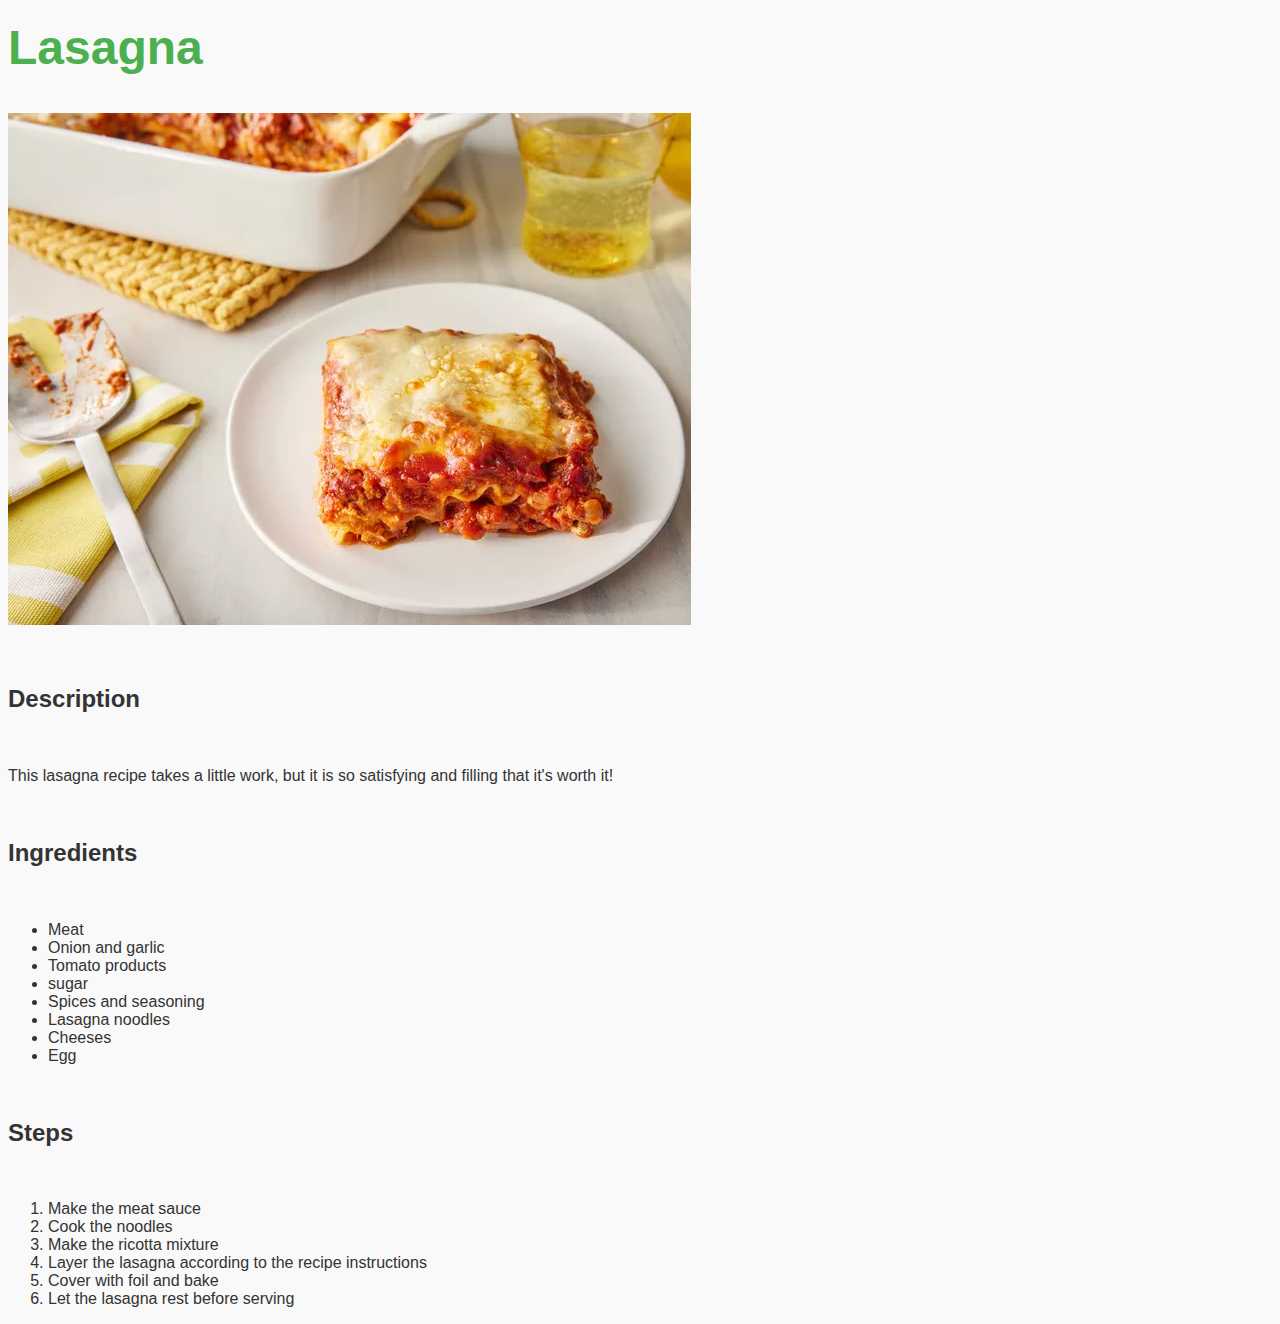
<file: recipes/lasagna.html>
<!DOCTYPE html>
<html lang="en">
<head>
    <meta charset="UTF-8">
    <meta name="viewport" content="width=device-width, initial-scale=1.0">
    <title>Lasagna</title>
    <link rel="stylesheet" href="css/style.css">
</head>
<body>
    <h1>Lasagna</h1>
    <br>
    <div class="container">
    <img src="img/lasagna.webp" alt="lasagna pic">
</div>
    <br>
    <br>
    <h2>Description</h2>
    <br>
    <p>This lasagna recipe takes a little work, but it is so satisfying and filling that it's worth it!</p>
    <br>
    <h2>Ingredients</h2>
    <br>
    <ul>
        <li>Meat</li>
        <li>Onion and garlic</li>
        <li>Tomato products</li>
        <li>sugar</li>
        <li>Spices and seasoning</li>
        <li>Lasagna noodles</li>
        <li>Cheeses</li>
        <li>Egg</li> 

    </ul>
    <br>
    <h2>Steps</h2>
    <br>
    <ol>
        <li>Make the meat sauce</li>
        <li>Cook the noodles</li>
        <li>Make the ricotta mixture</li>
        <li>Layer the lasagna according to the recipe instructions</li>
        <li>Cover with foil and bake</li>
        <li>Let the lasagna rest before serving</li>
    </ol>

</body>
</html>
</file>
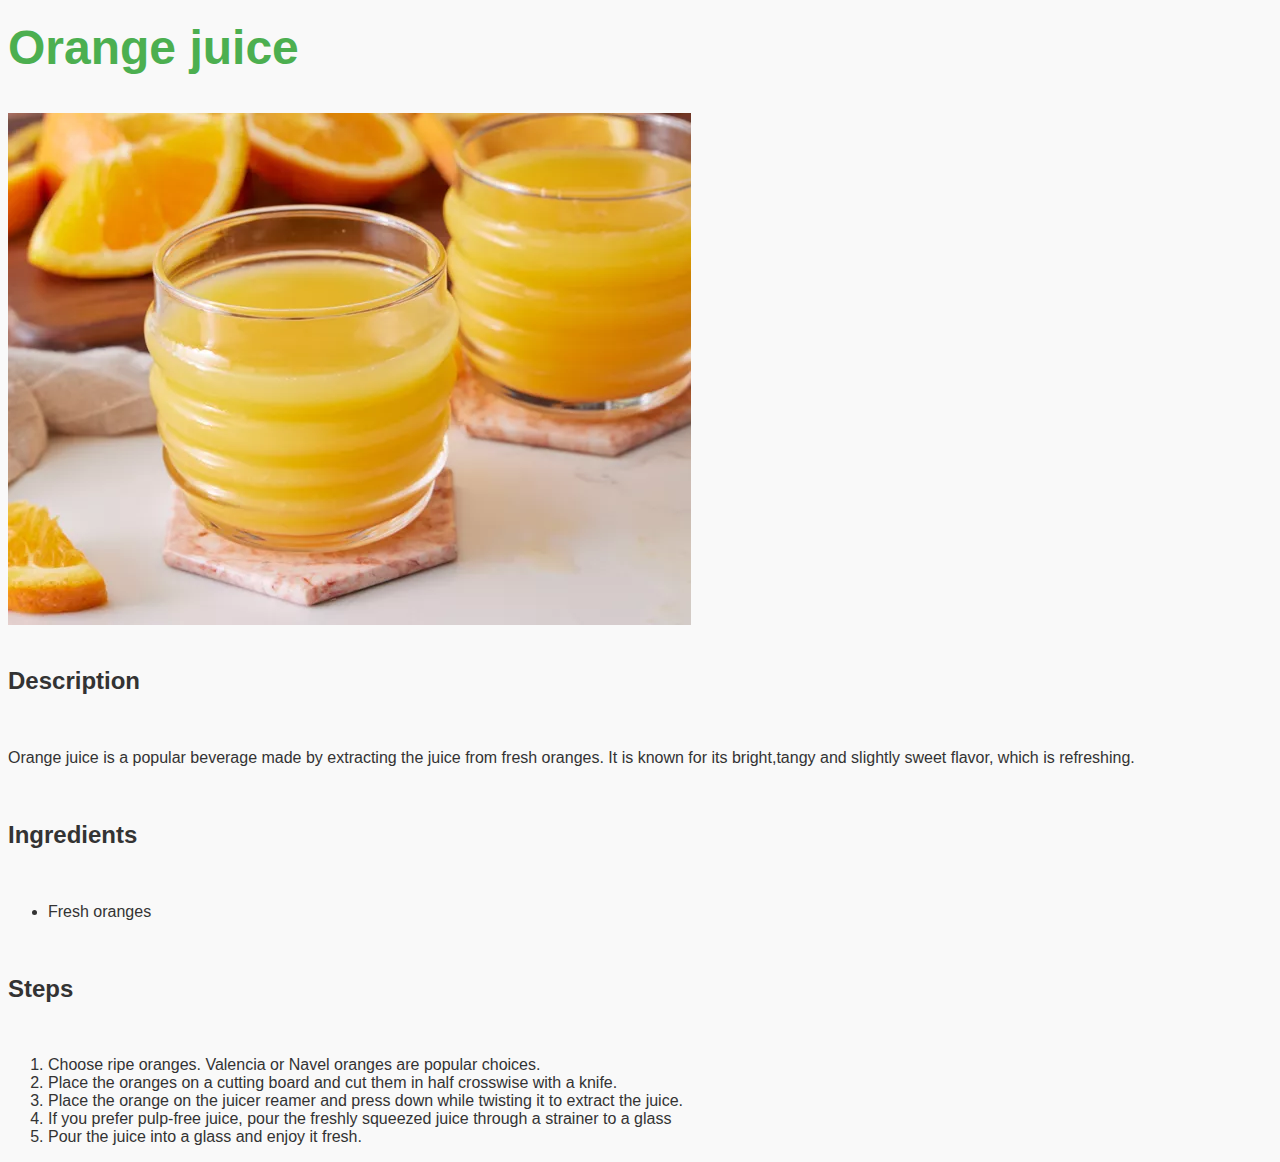
<file: recipes/orange.html>
<!DOCTYPE html>
<html lang="en">
<head>
    <meta charset="UTF-8">
    <meta name="viewport" content="width=device-width, initial-scale=1.0">
    <title>briyani</title>
    <link rel="stylesheet" href="css/style.css">
</head>
<body>
   <h1>Orange juice</h1> 
   <br>
   <div class="container">
   <img src="img/orange.webp" alt="orange juice">
   </div>
   <br>
   <h2>Description</h2>
   <br>
   <p>
    Orange juice is a popular beverage made by extracting the juice from fresh oranges. It is known for its bright,tangy
    and slightly sweet flavor, which is refreshing.
   </p>
   <br>
   <h2>Ingredients</h2>
   <br>
   <ul>
   <li>Fresh oranges</li>
   </ul>
<br>
<h2>Steps</h2>
<br>
<ol>
    <li>Choose ripe oranges. Valencia or Navel oranges are popular choices.</li>
    <li>Place the oranges on a cutting board and cut them in half crosswise with a knife.</li>
    <li>Place the orange on the juicer reamer and press down while twisting it to extract the juice.</li>
    <li>If you prefer pulp-free juice, pour the freshly squeezed juice through a strainer to a glass</li>
    <li>Pour the juice into a glass and enjoy it fresh.</li>
</ol>
</body>
</html>
</file>
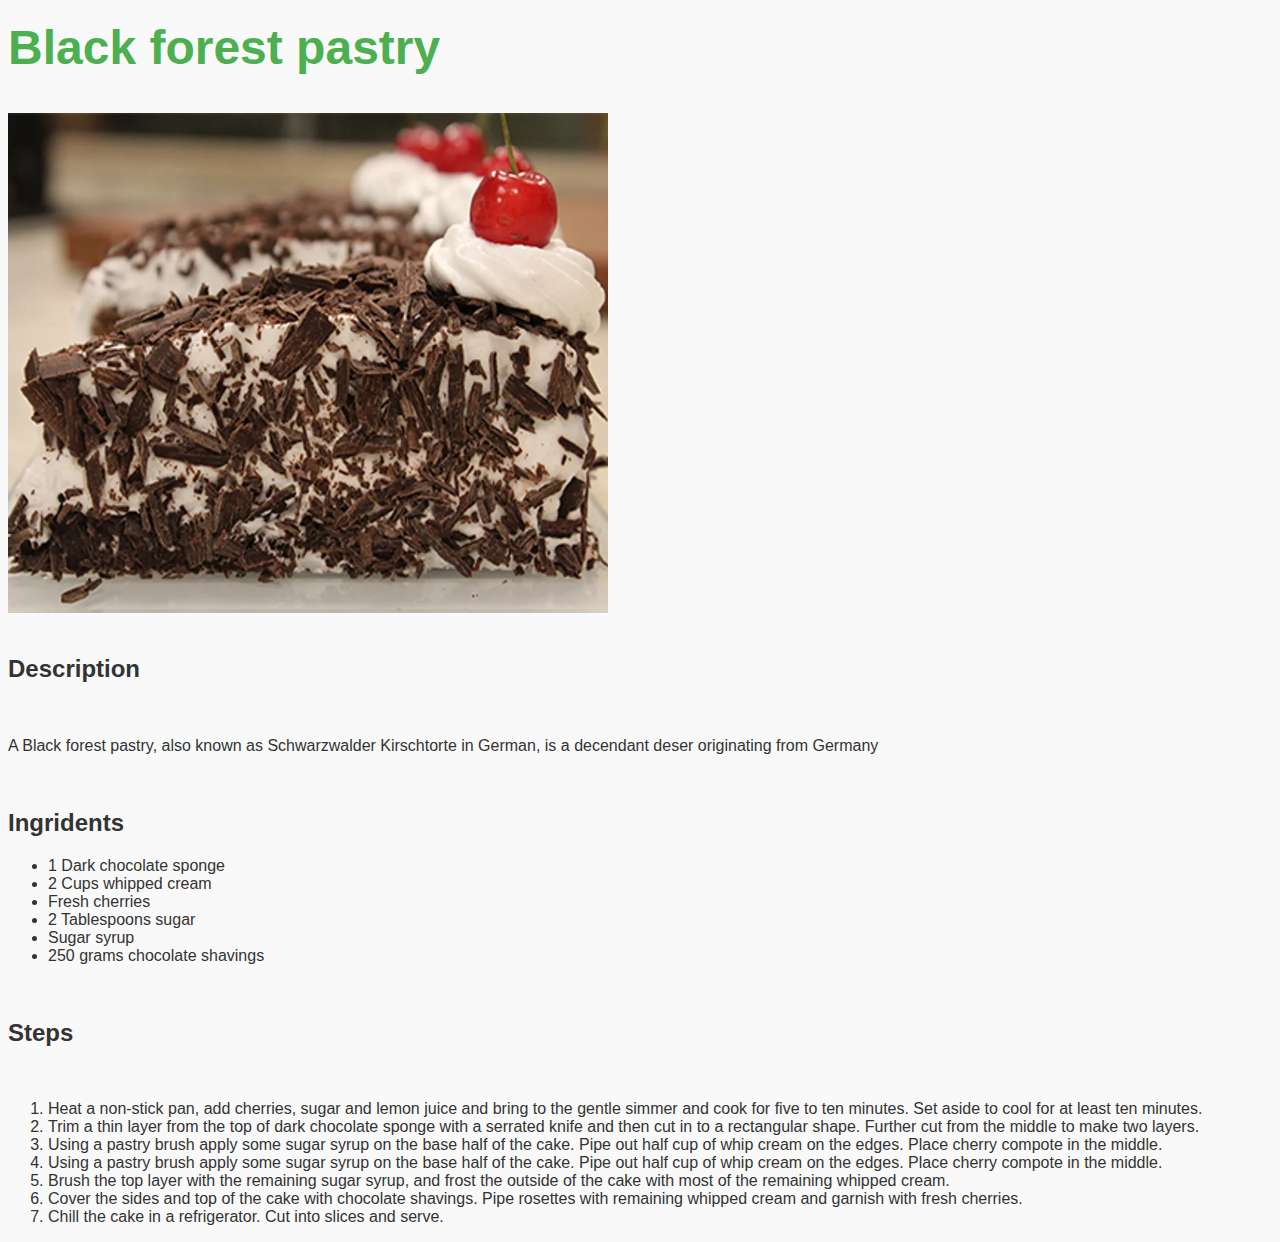
<file: recipes/pastry.html>
<!DOCTYPE html>
<html lang="en">

<head>
    <meta charset="UTF-8">
    <meta name="viewport" content="width=device-width, initial-scale=1.0">
    <title>Black forest pastry</title>
    <link rel="stylesheet" href="css/style.css">

</head>

<body>
    <h1>Black forest pastry</h1>
    <br>
    <div class="container">
        <img src="img/pastry.webp" alt="pastry pic" height="500px" width="600px">
    </div>
    <br>
    <h2>Description</h2>
    <br>
    <p>A Black forest pastry, also known as Schwarzwalder Kirschtorte in German, is a decendant deser originating from Germany</p>
    <br>
    <h2>Ingridents</h2>
    <ul>
        <li>1 Dark chocolate sponge</li>
        <li>2 Cups whipped cream </li>
        <li>Fresh cherries</li>
        <li>2 Tablespoons sugar</li>
        <li>Sugar syrup</li>
        <li>250 grams chocolate shavings</li>
    </ul>
    <br>
    <h2>Steps</h2>
    <br>
    <ol>
        <li>Heat a non-stick pan, add cherries, sugar and lemon juice and bring to the gentle simmer and cook for five
            to ten minutes. Set aside to cool for at least ten minutes.</li>
        <li>Trim a thin layer from the top of dark chocolate sponge with a serrated knife and then cut in to a
            rectangular shape. Further cut from the middle to make two layers.</li>
        <li>Using a pastry brush apply some sugar syrup on the base half of the cake. Pipe out half cup of whip cream on
            the edges. Place cherry compote in the middle. </li>
        <li>Using a pastry brush apply some sugar syrup on the base half of the cake. Pipe out half cup of whip cream on
            the edges. Place cherry compote in the middle. </li>
        <li>Brush the top layer with the remaining sugar syrup, and frost the outside of the cake with most of the
            remaining whipped cream.</li>
        <li>Cover the sides and top of the cake with chocolate shavings. Pipe rosettes with remaining whipped cream and
            garnish with fresh cherries.</li>
            <li>Chill the cake in a refrigerator. Cut into slices and serve.</li>
    </ol>




</body>

</html>
</file>
<file: recipes/css/style.css>
body {
    font-family: Arial, sans-serif;
    background-color: #f9f9f9;
    color: #333; 
}

h1 {
    font-size: 3em;
    margin: 20px 0;
    color: #4CAF50;
}

ul#fancy {
    list-style-type: none;
    padding: 0;
}

ul#fancy li {
    display: inline-block;
    margin: 10px;
}

ul#fancy li a {
    text-decoration: none;
    font-size: 1.5em;
    color: white;
    padding: 10px 20px;
    border-radius: 5px;
    transition: background-color 0.3s ease;
}

ul#fancy li.one a {
    background-color: #ff5733;
}

ul#fancy li.two a {
    background-color: #33aaff;
}

ul#fancy li.three a {
    background-color: #ff33aa;
}

ul#fancy li a:hover {
    background-color: #333;
    color: #fff;
}

#center{
    margin: 0;
    padding: 0;
    text-align: center;
}
</file>
